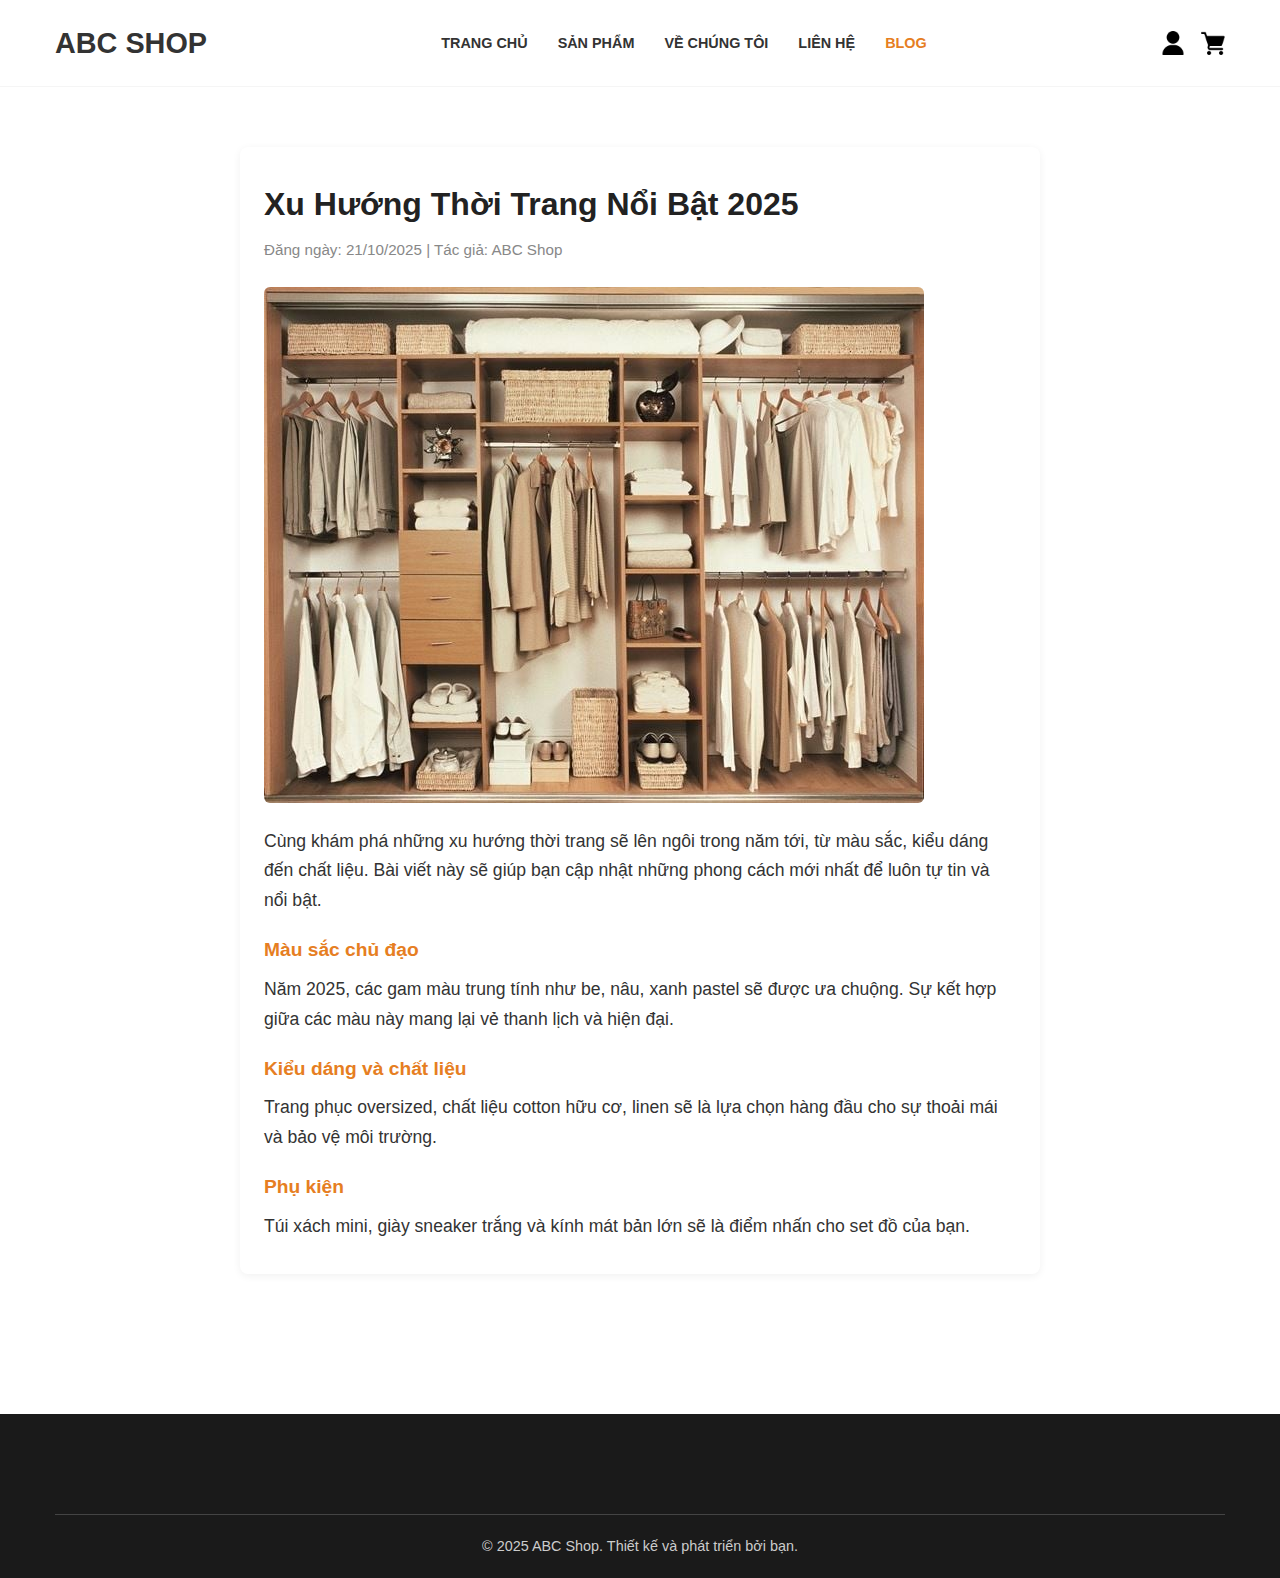
<file: clothingStore-main/blog-details.html>
<!DOCTYPE html>
<html lang="vi">
  <head>
    <meta charset="UTF-8" />
    <meta name="viewport" content="width=device-width, initial-scale=1.0" />
    <title>Chi tiết Blog - Shop Thời Trang ABC</title>
    <link rel="stylesheet" href="css/reset.css" />
    <link rel="stylesheet" href="css/grid.css" />
    <link rel="stylesheet" href="css/common.css" />
    <link rel="stylesheet" href="css/blog-details.css" />
  </head>
  <body>
    <header class="header">
      <div class="container">
        <div class="header-wrapper">
          <h1 class="logo"><a href="index.html">ABC Shop</a></h1>
          <nav class="navigation">
            <ul class="nav-list">
              <li><a href="index.html" class="nav-link">Trang chủ</a></li>
              <li><a href="products.html" class="nav-link">Sản phẩm</a></li>
              <li><a href="about.html" class="nav-link">Về chúng tôi</a></li>
              <li><a href="contact.html" class="nav-link">Liên hệ</a></li>
              <li><a href="blog.html" class="nav-link active">Blog</a></li>
            </ul>
          </nav>
          <div class="header-actions">
            <a href="login.html" aria-label="Tài khoản">
              <img src="./img/icon-user.png" alt="Tài khoản" class="icon-img" />
            </a>
            <a href="cart.html" aria-label="Giỏ hàng">
              <img src="./img/icon-cart.png" alt="Giỏ hàng" class="icon-img" />
            </a>
            <div class="menu-toggle" id="menu-toggle">
              <img src="./img/icon-menu.png" alt="Menu" class="icon-img" />
            </div>
          </div>
        </div>
      </div>
    </header>

    <main>
      <div class="container py-5">
        <div class="blog-details-wrapper">
          <div class="blog-details-header">
            <h2 class="blog-title">Xu Hướng Thời Trang Nổi Bật 2025</h2>
            <p class="blog-meta">Đăng ngày: 21/10/2025 | Tác giả: ABC Shop</p>
          </div>
          <div class="blog-details-image">
            <img src="./img/blog-1.jpg" alt="Xu hướng thời trang 2025" />
          </div>
          <div class="blog-details-content">
            <p>
              Cùng khám phá những xu hướng thời trang sẽ lên ngôi trong năm tới,
              từ màu sắc, kiểu dáng đến chất liệu. Bài viết này sẽ giúp bạn cập
              nhật những phong cách mới nhất để luôn tự tin và nổi bật.
            </p>
            <h3>Màu sắc chủ đạo</h3>
            <p>
              Năm 2025, các gam màu trung tính như be, nâu, xanh pastel sẽ được
              ưa chuộng. Sự kết hợp giữa các màu này mang lại vẻ thanh lịch và
              hiện đại.
            </p>
            <h3>Kiểu dáng và chất liệu</h3>
            <p>
              Trang phục oversized, chất liệu cotton hữu cơ, linen sẽ là lựa
              chọn hàng đầu cho sự thoải mái và bảo vệ môi trường.
            </p>
            <h3>Phụ kiện</h3>
            <p>
              Túi xách mini, giày sneaker trắng và kính mát bản lớn sẽ là điểm
              nhấn cho set đồ của bạn.
            </p>
          </div>
        </div>
      </div>
    </main>

    <footer class="footer">
      <div class="container">
        <div class="footer-bottom">
          <p>&copy; 2025 ABC Shop. Thiết kế và phát triển bởi bạn.</p>
        </div>
      </div>
    </footer>
  </body>
</html>
</file>
<file: clothingStore-main/css/grid.css>
/* css/grid.css - Custom Grid System */

/* Container */
.container {
  width: 100%;
  max-width: 1200px;
  margin: 0 auto;
  padding: 0 15px;
}

/* Grid System */
.grid {
  display: grid;
  gap: 30px;
  width: 100%;
}

/* Grid với 2 cột */
.grid-2 {
  grid-template-columns: repeat(2, 1fr);
}

/* Grid với 3 cột */
.grid-3 {
  grid-template-columns: repeat(3, 1fr);
}

/* Grid với 4 cột */
.grid-4 {
  grid-template-columns: repeat(4, 1fr);
}

/* Grid với 6 cột */
.grid-6 {
  grid-template-columns: repeat(6, 1fr);
}

/* Grid item */
.grid-item {
  width: 100%;
}

/* Sidebar Layout */
.layout-sidebar {
  display: grid;
  grid-template-columns: 280px 1fr;
  gap: 30px;
}

/* Two Column Layout */
.layout-two-col {
  display: grid;
  grid-template-columns: 1fr 1fr;
  gap: 30px;
  align-items: center;
}

/* 60-40 Layout */
.layout-60-40 {
  display: grid;
  grid-template-columns: 60% 40%;
  gap: 30px;
}

/* 70-30 Layout */
.layout-70-30 {
  display: grid;
  grid-template-columns: 66.66% 33.33%;
  gap: 30px;
}

/* Footer Grid */
.footer-grid {
  grid-template-columns: 2fr 1fr 1fr 2fr;
}

/* Utility Classes */
.flex {
  display: flex;
}

.flex-center {
  display: flex;
  justify-content: center;
  align-items: center;
}

.flex-between {
  display: flex;
  justify-content: space-between;
  align-items: center;
}

.flex-column {
  display: flex;
  flex-direction: column;
}

.flex-wrap {
  flex-wrap: wrap;
}

.gap-10 {
  gap: 10px;
}

.gap-15 {
  gap: 15px;
}

.gap-20 {
  gap: 20px;
}

.gap-30 {
  gap: 30px;
}

/* Alignment */
.align-center {
  align-items: center;
}

.align-start {
  align-items: flex-start;
}

.align-end {
  align-items: flex-end;
}

.justify-center {
  justify-content: center;
}

.justify-start {
  justify-content: flex-start;
}

.justify-end {
  justify-content: flex-end;
}

.text-center {
  text-align: center;
}

.text-left {
  text-align: left;
}

.text-right {
  text-align: right;
}

/* Spacing */
.py-5 {
  padding-top: 60px;
  padding-bottom: 60px;
}

.py-4 {
  padding-top: 40px;
  padding-bottom: 40px;
}

.py-3 {
  padding-top: 30px;
  padding-bottom: 30px;
}

.mb-4 {
  margin-bottom: 30px;
}

.mb-5 {
  margin-bottom: 40px;
}

.mt-3 {
  margin-top: 20px;
}

.mt-4 {
  margin-top: 30px;
}

.mt-5 {
  margin-top: 40px;
}

/* Responsive - Tablet (max-width: 991px) */
@media (max-width: 991px) {
  .grid-4 {
    grid-template-columns: repeat(2, 1fr);
  }

  .grid-3 {
    grid-template-columns: repeat(2, 1fr);
  }

  .layout-sidebar {
    grid-template-columns: 1fr;
  }

  .layout-two-col {
    grid-template-columns: 1fr;
  }

  .layout-60-40 {
    grid-template-columns: 1fr;
  }

  .layout-70-30 {
    grid-template-columns: 1fr;
  }

  .footer-grid {
    grid-template-columns: repeat(2, 1fr);
  }
}

/* Responsive - Mobile (max-width: 767px) */
@media (max-width: 767px) {
  .container {
    padding: 0 20px;
  }

  .grid {
    gap: 20px;
  }

  .grid-4,
  .grid-3,
  .grid-2 {
    grid-template-columns: 1fr;
  }

  .footer-grid {
    grid-template-columns: 1fr;
  }

  .py-5 {
    padding-top: 40px;
    padding-bottom: 40px;
  }
}

/* Responsive - Small Mobile (max-width: 575px) */
@media (max-width: 575px) {
  .container {
    padding: 0 15px;
  }

  .grid {
    gap: 15px;
  }
}
</file>
<file: clothingStore-main/css/common.css>
/* css/common.css */
:root {
  --primary-color: #1a1a1a;
  --secondary-color: #f5f5f5;
  --accent-color: #e67e22;
  --text-color: #333;
  --white: #fff;
  --font-family: "Montserrat", sans-serif;
}

html {
  box-sizing: border-box;
}

*,
*::before,
*::after {
  box-sizing: inherit;
}

body {
  font-family: var(--font-family);
  color: var(--text-color);
  background-color: var(--white);
  line-height: 1.6;
}

a {
  text-decoration: none;
  color: inherit;
}

img {
  max-width: 100%;
  height: auto;
  display: block;
}

.section-title {
  text-align: center;
  margin-bottom: 40px;
  text-transform: uppercase;
  font-size: 2rem;
  letter-spacing: 1px;
}

.btn {
  display: inline-block;
  padding: 12px 28px;
  background-color: var(--accent-color);
  color: var(--white);
  text-transform: uppercase;
  font-weight: 700;
  border: none;
  cursor: pointer;
  transition: background-color 0.3s ease;
  border-radius: 4px;
}

.btn:hover {
  background-color: #d35400;
}

.page-header {
  background-color: var(--secondary-color);
  padding: 40px 0;
  text-align: center;
  margin-bottom: 60px;
}

.page-header h1 {
  font-size: 2.5rem;
  color: var(--primary-color);
}

/* =================== HEADER =================== */
.header {
  padding: 20px 0;
  border-bottom: 1px solid var(--secondary-color);
  position: sticky;
  top: 0;
  background-color: var(--white);
  z-index: 1000;
}

.header-wrapper {
  display: flex;
  justify-content: space-between;
  align-items: center;
}

.logo {
  font-size: 1.8rem;
  font-weight: 700;
  text-transform: uppercase;
}

.nav-list {
  display: flex;
  gap: 30px;
  align-items: center;
}

.nav-link {
  font-weight: 600;
  text-transform: uppercase;
  font-size: 0.9rem;
  transition: color 0.3s ease;
}

.nav-link:hover,
.nav-link.active {
  color: var(--accent-color);
}

.header-actions {
  display: flex;
  align-items: center;
  gap: 20px;
  font-size: 1.2rem;
}

.header-actions a {
  transition: color 0.3s ease;
}

.header-actions a:hover,
.header-actions a.active {
  color: var(--accent-color);
}

.menu-toggle {
  display: none;
  font-size: 1.5rem;
  cursor: pointer;
}

/* =================== FOOTER =================== */
.footer {
  background-color: var(--primary-color);
  color: var(--white);
  padding: 60px 0 20px;
  margin-top: 80px;
}

.footer-column h4 {
  font-size: 1.1rem;
  text-transform: uppercase;
  margin-bottom: 25px;
  font-weight: 600;
  position: relative;
  padding-bottom: 10px;
}

.footer-column h4::after {
  content: "";
  position: absolute;
  left: 0;
  bottom: 0;
  width: 40px;
  height: 2px;
  background-color: var(--accent-color);
}

.footer-column p,
.footer-column li {
  color: #ccc;
  font-size: 0.95rem;
  margin-bottom: 12px;
}

.footer-column a {
  color: #ccc;
  transition: color 0.3s ease, padding-left 0.3s ease;
}

.footer-column a:hover {
  color: var(--accent-color);
  padding-left: 5px;
}

.social-icons {
  display: flex;
  gap: 10px;
  margin-top: 20px;
}

.social-icons a {
  display: inline-flex;
  justify-content: center;
  align-items: center;
  width: 40px;
  height: 40px;
  border-radius: 50%;
  background-color: rgba(255, 255, 255, 0.1);
  color: var(--white);
  font-size: 1rem;
  transition: background-color 0.3s ease, transform 0.3s ease;
}

.social-icons a .icon-img {
  width: 22px;
  height: 22px;
  object-fit: contain;
  display: block;
  /* Chuyển icon thành màu trắng */
  filter: brightness(0) invert(1);
  /* Đảm bảo icon hiển thị */
  visibility: visible;
  opacity: 1;
}

.social-icons a:hover {
  background-color: var(--accent-color);
  transform: translateY(-3px);
}

.footer-column i.me-2 {
  margin-right: 0.8rem;
  width: 20px;
  text-align: center;
}

.footer-bottom {
  text-align: center;
  padding-top: 20px;
  margin-top: 40px;
  border-top: 1px solid #444;
  font-size: 0.9rem;
  color: #ccc;
}

/* ==== Header icons fix ==== */
.header-actions {
  display: flex;
  align-items: center;
  gap: 16px; /* khoảng cách giữa các icon */
}

.header-actions .icon-img {
  width: 24px;
  height: 24px;
  object-fit: contain;
  cursor: pointer;
  transition: transform 0.2s ease;
}

.header-actions .icon-img:hover {
  transform: scale(1.1);
}

/* icon delete */
.delete {
  width: 24px;
}
/* =================== RESPONSIVE =================== */
@media (max-width: 991px) {
  .nav-list {
    position: fixed;
    top: 81px;
    left: -100%;
    width: 100%;
    height: calc(100vh - 81px);
    background-color: var(--white);
    flex-direction: column;
    align-items: center;
    justify-content: center;
    gap: 40px;
    transition: left 0.5s ease;
  }

  .nav-list.active {
    left: 0;
  }

  .nav-link {
    font-size: 1.5rem;
  }

  .menu-toggle {
    display: block;
  }
}

@media (max-width: 767px) {
  .page-header h1 {
    font-size: 2rem;
  }

  .section-title {
    font-size: 1.5rem;
  }

  .logo {
    font-size: 1.5rem;
  }
}
</file>
<file: clothingStore-main/css/blog-details.css>
.blog-details-wrapper {
  max-width: 800px;
  margin: 0 auto;
  background: #fff;
  border-radius: 8px;
  box-shadow: 0 2px 8px rgba(0, 0, 0, 0.06);
  padding: 32px 24px;
}
.blog-details-header {
  margin-bottom: 24px;
}
.blog-title {
  font-size: 2rem;
  font-weight: 700;
  margin-bottom: 8px;
  color: #222;
}
.blog-meta {
  font-size: 0.95rem;
  color: #888;
}
.blog-details-image {
  text-align: center;
  margin-bottom: 24px;
}
.blog-details-image img {
  max-width: 100%;
  height: auto;
  border-radius: 6px;
}
.blog-details-content {
  font-size: 1.1rem;
  color: #333;
  line-height: 1.7;
}
.blog-details-content h3 {
  font-size: 1.2rem;
  font-weight: 600;
  margin: 18px 0 8px;
  color: #e67e22;
}
@media (max-width: 900px) {
  .blog-details-wrapper {
    padding: 20px 8px;
  }
  .blog-title {
    font-size: 1.5rem;
  }
}
@media (max-width: 575px) {
  .blog-details-wrapper {
    padding: 10px 2px;
  }
  .blog-title {
    font-size: 1.1rem;
  }
  .blog-details-content {
    font-size: 1rem;
  }
}
</file>
